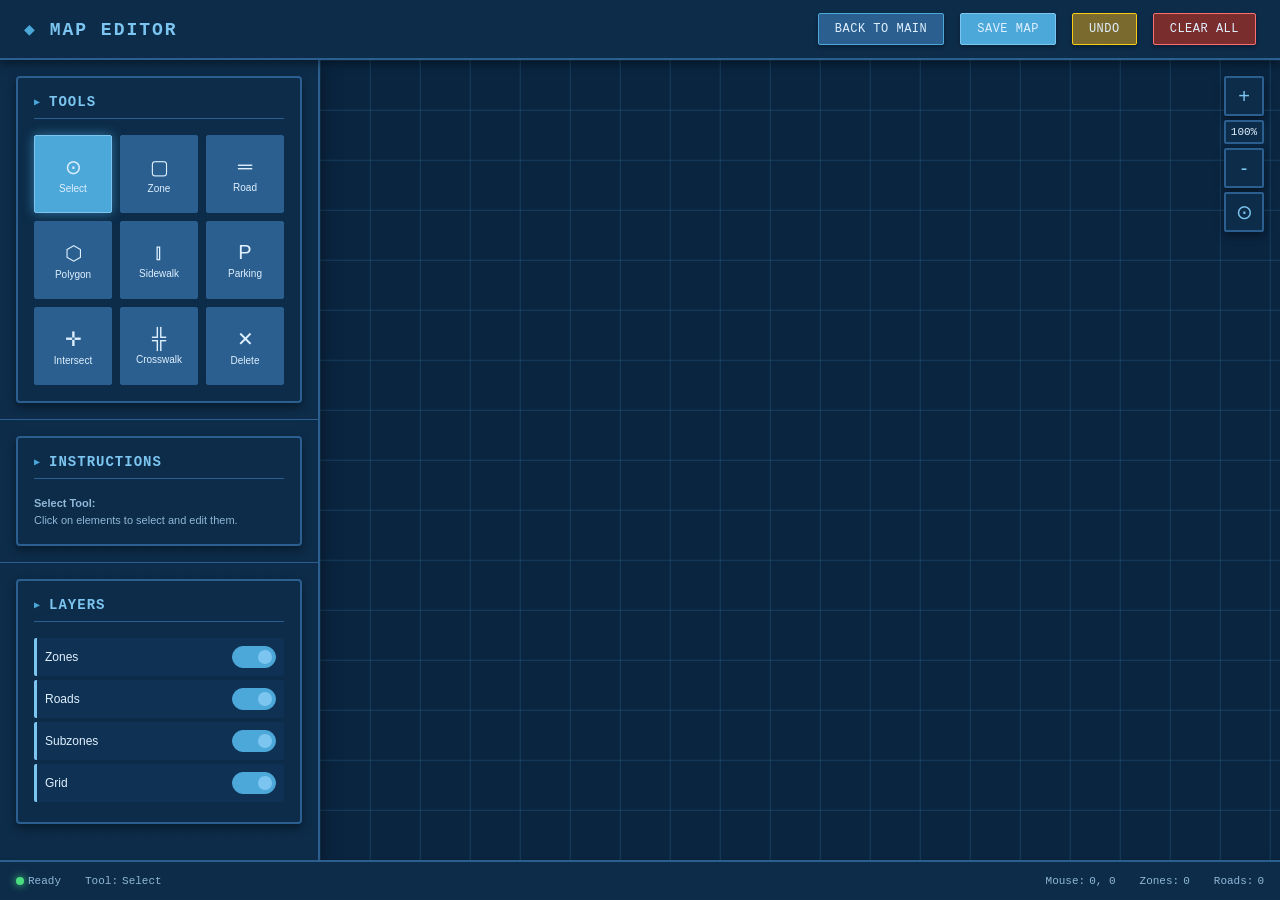
<file: templates/editor.html>
<!DOCTYPE html>
<html lang="en">
<head>
    <meta charset="UTF-8">
    <meta name="viewport" content="width=device-width, initial-scale=1.0">
    <title>Map Editor - Autonomous Taxi Simulation</title>
    <link rel="stylesheet" href="/static/css/blueprint.css">
    <link rel="stylesheet" href="/static/css/style.css">
</head>
<body class="blueprint-bg">
    <div class="app-container">
        <!-- Top Toolbar -->
        <div class="top-toolbar">
            <div class="toolbar-section">
                <div class="app-title">Map Editor</div>
            </div>
            <div class="toolbar-section">
                <button class="blueprint-btn" onclick="window.location.href='/'">Back to Main</button>
                <button class="blueprint-btn primary" onclick="saveMapEdits()">Save Map</button>
                <button class="blueprint-btn warning" onclick="undoEdit()">Undo</button>
                <button class="blueprint-btn danger" onclick="clearEdits()">Clear All</button>
            </div>
        </div>

        <!-- Main Content -->
        <div class="main-content">
            <!-- Left Sidebar - Tools -->
            <div class="sidebar">
                <!-- Tool Palette -->
                <div class="sidebar-section">
                    <div class="blueprint-panel">
                        <div class="blueprint-panel-header">
                            <div class="blueprint-panel-title">Tools</div>
                        </div>
                        <div class="tool-palette mt-md">
                            <button class="tool-btn active" data-tool="select" onclick="selectTool('select')">
                                <div class="tool-icon">⊙</div>
                                <div>Select</div>
                            </button>
                            <button class="tool-btn" data-tool="zone" onclick="selectTool('zone')">
                                <div class="tool-icon">▢</div>
                                <div>Zone</div>
                            </button>
                            <button class="tool-btn" data-tool="road" onclick="selectTool('road')">
                                <div class="tool-icon">═</div>
                                <div>Road</div>
                            </button>
                            <button class="tool-btn" data-tool="polygon" onclick="selectTool('polygon')">
                                <div class="tool-icon">⬡</div>
                                <div>Polygon</div>
                            </button>
                            <button class="tool-btn" data-tool="sidewalk" onclick="selectTool('sidewalk')">
                                <div class="tool-icon">⫿</div>
                                <div>Sidewalk</div>
                            </button>
                            <button class="tool-btn" data-tool="parking" onclick="selectTool('parking')">
                                <div class="tool-icon">P</div>
                                <div>Parking</div>
                            </button>
                            <button class="tool-btn" data-tool="intersection" onclick="selectTool('intersection')">
                                <div class="tool-icon">✛</div>
                                <div>Intersect</div>
                            </button>
                            <button class="tool-btn" data-tool="crosswalk" onclick="selectTool('crosswalk')">
                                <div class="tool-icon">╬</div>
                                <div>Crosswalk</div>
                            </button>
                            <button class="tool-btn" data-tool="delete" onclick="selectTool('delete')">
                                <div class="tool-icon">✕</div>
                                <div>Delete</div>
                            </button>
                        </div>
                    </div>
                </div>

                <!-- Zone Properties -->
                <div class="sidebar-section" id="zoneProperties" style="display: none;">
                    <div class="blueprint-panel">
                        <div class="blueprint-panel-header">
                            <div class="blueprint-panel-title">Zone Properties</div>
                        </div>
                        <div class="control-panel mt-md">
                            <div class="control-group">
                                <label class="blueprint-label">Zone Type</label>
                                <select class="blueprint-select" id="zoneType">
                                    <option value="prohibited">Prohibited</option>
                                    <option value="yard">Yard</option>
                                    <option value="urban">Urban</option>
                                    <option value="countryside">Countryside</option>
                                    <option value="highway">Highway</option>
                                </select>
                            </div>
                            <div class="control-group">
                                <label class="blueprint-label">Zone Name</label>
                                <input type="text" class="blueprint-input" id="zoneName" placeholder="Enter name...">
                            </div>
                            <button class="blueprint-btn primary" onclick="applyZoneProperties()">Apply</button>
                        </div>
                    </div>
                </div>

                <!-- Road Properties -->
                <div class="sidebar-section" id="roadProperties" style="display: none;">
                    <div class="blueprint-panel">
                        <div class="blueprint-panel-header">
                            <div class="blueprint-panel-title">Road Properties</div>
                        </div>
                        <div class="control-panel mt-md">
                            <div class="control-group">
                                <label class="blueprint-label">Road Width (px)</label>
                                <input type="number" class="blueprint-input" id="roadWidth" value="20" min="5" max="100">
                            </div>
                            <div class="control-group">
                                <label class="blueprint-label">Direction</label>
                                <select class="blueprint-select" id="roadDirection">
                                    <option value="two-way">Two-Way</option>
                                    <option value="one-way">One-Way</option>
                                </select>
                            </div>
                            <div class="control-group">
                                <label class="blueprint-label">Speed Limit (km/h)</label>
                                <input type="number" class="blueprint-input" id="speedLimit" value="50" min="10" max="120" step="10">
                            </div>
                            <button class="blueprint-btn primary" onclick="applyRoadProperties()">Apply</button>
                        </div>
                    </div>
                </div>

                <!-- Drawing Instructions -->
                <div class="sidebar-section">
                    <div class="blueprint-panel">
                        <div class="blueprint-panel-header">
                            <div class="blueprint-panel-title">Instructions</div>
                        </div>
                        <div class="mt-md" style="font-size: 11px; color: var(--blueprint-text-dim); line-height: 1.5;">
                            <p id="toolInstructions">
                                <strong>Select Tool:</strong><br>
                                Click on elements to select and edit them.
                            </p>
                        </div>
                    </div>
                </div>

                <!-- Layer Toggles -->
                <div class="sidebar-section">
                    <div class="blueprint-panel">
                        <div class="blueprint-panel-header">
                            <div class="blueprint-panel-title">Layers</div>
                        </div>
                        <ul class="layer-list mt-md">
                            <li class="layer-item active">
                                <span class="layer-name">Zones</span>
                                <label class="blueprint-toggle">
                                    <input type="checkbox" checked onchange="toggleEditorLayer('zones', this.checked)">
                                    <span class="blueprint-toggle-slider"></span>
                                </label>
                            </li>
                            <li class="layer-item active">
                                <span class="layer-name">Roads</span>
                                <label class="blueprint-toggle">
                                    <input type="checkbox" checked onchange="toggleEditorLayer('roads', this.checked)">
                                    <span class="blueprint-toggle-slider"></span>
                                </label>
                            </li>
                            <li class="layer-item active">
                                <span class="layer-name">Subzones</span>
                                <label class="blueprint-toggle">
                                    <input type="checkbox" checked onchange="toggleEditorLayer('subzones', this.checked)">
                                    <span class="blueprint-toggle-slider"></span>
                                </label>
                            </li>
                            <li class="layer-item active">
                                <span class="layer-name">Grid</span>
                                <label class="blueprint-toggle">
                                    <input type="checkbox" checked onchange="toggleEditorLayer('grid', this.checked)">
                                    <span class="blueprint-toggle-slider"></span>
                                </label>
                            </li>
                        </ul>
                    </div>
                </div>
            </div>

            <!-- Canvas Area -->
            <div class="canvas-area">
                <canvas id="editor-canvas"></canvas>

                <!-- Zoom Controls -->
                <div class="zoom-controls">
                    <button class="zoom-btn" onclick="editorZoomIn()">+</button>
                    <div class="zoom-level" id="editorZoomLevel">100%</div>
                    <button class="zoom-btn" onclick="editorZoomOut()">-</button>
                    <button class="zoom-btn" onclick="editorResetZoom()" title="Reset Zoom">⊙</button>
                </div>

                <!-- Technical Grid Overlay -->
                <div class="technical-grid"></div>
            </div>
        </div>

        <!-- Bottom Status Bar -->
        <div class="status-bar">
            <div class="status-section">
                <div class="status-item">
                    <div class="status-indicator" id="editorStatus"></div>
                    <span id="editorStatusText">Ready</span>
                </div>
                <div class="status-item">
                    <span>Tool:</span>
                    <span id="currentTool">Select</span>
                </div>
            </div>
            <div class="status-section">
                <div class="status-item">
                    <span>Mouse:</span>
                    <span id="editorMousePos">0, 0</span>
                </div>
                <div class="status-item">
                    <span>Zones:</span>
                    <span id="editorZoneCount">0</span>
                </div>
                <div class="status-item">
                    <span>Roads:</span>
                    <span id="editorRoadCount">0</span>
                </div>
            </div>
        </div>
    </div>

    <!-- Scripts -->
    <script src="https://cdn.socket.io/4.5.4/socket.io.min.js"></script>
    <script src="/static/js/map_viewer.js"></script>
    <script src="/static/js/editor.js"></script>
</body>
</html>
</file>
<file: static/css/blueprint.css>
/**
 * Blueprint/Research Style Theme
 * Technical drawing aesthetic with engineering grid patterns
 */

:root {
    /* Blueprint Color Palette */
    --blueprint-bg: #0a2540;
    --blueprint-primary: #1a4d7d;
    --blueprint-secondary: #2a5f8f;
    --blueprint-accent: #4da8da;
    --blueprint-highlight: #7cc5f0;
    --blueprint-grid: #1a3a5a;
    --blueprint-text: #e0f0ff;
    --blueprint-text-dim: #90b8d8;
    --blueprint-border: #2a5f8f;
    --blueprint-paper: #0d2d4a;

    /* Functional Colors */
    --success-color: #4ade80;
    --warning-color: #facc15;
    --danger-color: #f87171;
    --info-color: #60a5fa;

    /* Spacing */
    --spacing-xs: 4px;
    --spacing-sm: 8px;
    --spacing-md: 16px;
    --spacing-lg: 24px;
    --spacing-xl: 32px;

    /* Border Radius */
    --radius-sm: 2px;
    --radius-md: 4px;
    --radius-lg: 8px;

    /* Shadows */
    --shadow-sm: 0 2px 4px rgba(0, 0, 0, 0.3);
    --shadow-md: 0 4px 8px rgba(0, 0, 0, 0.4);
    --shadow-lg: 0 8px 16px rgba(0, 0, 0, 0.5);

    /* Typography */
    --font-mono: 'Courier New', 'Monaco', monospace;
    --font-sans: 'Arial', 'Helvetica', sans-serif;
}

/* Blueprint Grid Background */
.blueprint-bg {
    background-color: var(--blueprint-bg);
    background-image:
        linear-gradient(var(--blueprint-grid) 1px, transparent 1px),
        linear-gradient(90deg, var(--blueprint-grid) 1px, transparent 1px),
        linear-gradient(var(--blueprint-primary) 1px, transparent 1px),
        linear-gradient(90deg, var(--blueprint-primary) 1px, transparent 1px);
    background-size:
        20px 20px,
        20px 20px,
        100px 100px,
        100px 100px;
    background-position:
        -1px -1px,
        -1px -1px,
        -1px -1px,
        -1px -1px;
}

/* Panel Styles */
.blueprint-panel {
    background-color: rgba(13, 45, 74, 0.95);
    border: 2px solid var(--blueprint-border);
    border-radius: var(--radius-md);
    box-shadow: var(--shadow-md);
    color: var(--blueprint-text);
    padding: var(--spacing-md);
    backdrop-filter: blur(8px);
}

.blueprint-panel-header {
    font-family: var(--font-mono);
    font-size: 14px;
    font-weight: bold;
    text-transform: uppercase;
    letter-spacing: 1px;
    color: var(--blueprint-highlight);
    margin-bottom: var(--spacing-md);
    padding-bottom: var(--spacing-sm);
    border-bottom: 1px solid var(--blueprint-border);
    display: flex;
    align-items: center;
    justify-content: space-between;
}

.blueprint-panel-title {
    display: flex;
    align-items: center;
    gap: var(--spacing-sm);
}

.blueprint-panel-title::before {
    content: '▶';
    color: var(--blueprint-accent);
    font-size: 10px;
}

/* Button Styles */
.blueprint-btn {
    background-color: var(--blueprint-secondary);
    border: 1px solid var(--blueprint-accent);
    border-radius: var(--radius-sm);
    color: var(--blueprint-text);
    font-family: var(--font-mono);
    font-size: 12px;
    padding: var(--spacing-sm) var(--spacing-md);
    cursor: pointer;
    transition: all 0.2s ease;
    text-transform: uppercase;
    letter-spacing: 0.5px;
    box-shadow: var(--shadow-sm);
}

.blueprint-btn:hover {
    background-color: var(--blueprint-accent);
    border-color: var(--blueprint-highlight);
    box-shadow: 0 0 12px rgba(77, 168, 218, 0.4);
    transform: translateY(-1px);
}

.blueprint-btn:active {
    transform: translateY(0);
    box-shadow: var(--shadow-sm);
}

.blueprint-btn.primary {
    background-color: var(--blueprint-accent);
    border-color: var(--blueprint-highlight);
}

.blueprint-btn.success {
    background-color: #2d7a4f;
    border-color: var(--success-color);
}

.blueprint-btn.danger {
    background-color: #7a2d2d;
    border-color: var(--danger-color);
}

.blueprint-btn.warning {
    background-color: #7a6a2d;
    border-color: var(--warning-color);
}

.blueprint-btn:disabled {
    opacity: 0.5;
    cursor: not-allowed;
}

/* Input Styles */
.blueprint-input,
.blueprint-select {
    background-color: rgba(26, 77, 125, 0.3);
    border: 1px solid var(--blueprint-border);
    border-radius: var(--radius-sm);
    color: var(--blueprint-text);
    font-family: var(--font-mono);
    font-size: 12px;
    padding: var(--spacing-sm);
    width: 100%;
    transition: all 0.2s ease;
}

.blueprint-input:focus,
.blueprint-select:focus {
    outline: none;
    border-color: var(--blueprint-accent);
    box-shadow: 0 0 8px rgba(77, 168, 218, 0.3);
    background-color: rgba(26, 77, 125, 0.5);
}

/* Slider Styles */
.blueprint-slider {
    -webkit-appearance: none;
    appearance: none;
    width: 100%;
    height: 4px;
    background: linear-gradient(to right, var(--blueprint-border), var(--blueprint-accent));
    border-radius: 2px;
    outline: none;
}

.blueprint-slider::-webkit-slider-thumb {
    -webkit-appearance: none;
    appearance: none;
    width: 16px;
    height: 16px;
    background-color: var(--blueprint-highlight);
    border: 2px solid var(--blueprint-accent);
    border-radius: 50%;
    cursor: pointer;
    box-shadow: 0 0 8px rgba(77, 168, 218, 0.5);
}

.blueprint-slider::-moz-range-thumb {
    width: 16px;
    height: 16px;
    background-color: var(--blueprint-highlight);
    border: 2px solid var(--blueprint-accent);
    border-radius: 50%;
    cursor: pointer;
    box-shadow: 0 0 8px rgba(77, 168, 218, 0.5);
}

/* Label Styles */
.blueprint-label {
    font-family: var(--font-mono);
    font-size: 11px;
    color: var(--blueprint-text-dim);
    text-transform: uppercase;
    letter-spacing: 0.5px;
    margin-bottom: var(--spacing-xs);
    display: block;
}

/* Stats Display */
.blueprint-stat {
    display: flex;
    justify-content: space-between;
    align-items: center;
    padding: var(--spacing-sm);
    margin-bottom: var(--spacing-xs);
    background-color: rgba(26, 77, 125, 0.2);
    border-left: 3px solid var(--blueprint-accent);
    font-family: var(--font-mono);
    font-size: 12px;
}

.blueprint-stat-label {
    color: var(--blueprint-text-dim);
}

.blueprint-stat-value {
    color: var(--blueprint-highlight);
    font-weight: bold;
}

/* Toggle Switch */
.blueprint-toggle {
    position: relative;
    display: inline-block;
    width: 44px;
    height: 22px;
}

.blueprint-toggle input {
    opacity: 0;
    width: 0;
    height: 0;
}

.blueprint-toggle-slider {
    position: absolute;
    cursor: pointer;
    top: 0;
    left: 0;
    right: 0;
    bottom: 0;
    background-color: var(--blueprint-border);
    transition: 0.3s;
    border-radius: 11px;
    border: 1px solid var(--blueprint-accent);
}

.blueprint-toggle-slider:before {
    position: absolute;
    content: "";
    height: 14px;
    width: 14px;
    left: 3px;
    bottom: 3px;
    background-color: var(--blueprint-text-dim);
    transition: 0.3s;
    border-radius: 50%;
}

.blueprint-toggle input:checked + .blueprint-toggle-slider {
    background-color: var(--blueprint-accent);
}

.blueprint-toggle input:checked + .blueprint-toggle-slider:before {
    transform: translateX(22px);
    background-color: var(--blueprint-highlight);
}

/* Divider */
.blueprint-divider {
    height: 1px;
    background: linear-gradient(to right, transparent, var(--blueprint-border), transparent);
    margin: var(--spacing-md) 0;
}

/* Tooltip */
.blueprint-tooltip {
    position: relative;
    display: inline-block;
}

.blueprint-tooltip .blueprint-tooltip-text {
    visibility: hidden;
    background-color: rgba(13, 45, 74, 0.95);
    color: var(--blueprint-text);
    text-align: center;
    border: 1px solid var(--blueprint-accent);
    border-radius: var(--radius-sm);
    padding: var(--spacing-xs) var(--spacing-sm);
    position: absolute;
    z-index: 1000;
    bottom: 125%;
    left: 50%;
    transform: translateX(-50%);
    font-family: var(--font-mono);
    font-size: 10px;
    white-space: nowrap;
    opacity: 0;
    transition: opacity 0.2s;
}

.blueprint-tooltip:hover .blueprint-tooltip-text {
    visibility: visible;
    opacity: 1;
}

/* Loading Spinner */
.blueprint-spinner {
    border: 3px solid var(--blueprint-border);
    border-top: 3px solid var(--blueprint-accent);
    border-radius: 50%;
    width: 40px;
    height: 40px;
    animation: spin 1s linear infinite;
}

@keyframes spin {
    0% { transform: rotate(0deg); }
    100% { transform: rotate(360deg); }
}

/* Technical Grid Overlay */
.technical-grid {
    pointer-events: none;
    position: absolute;
    top: 0;
    left: 0;
    right: 0;
    bottom: 0;
    background-image:
        linear-gradient(rgba(77, 168, 218, 0.1) 1px, transparent 1px),
        linear-gradient(90deg, rgba(77, 168, 218, 0.1) 1px, transparent 1px);
    background-size: 50px 50px;
}

/* Scrollbar Styling */
::-webkit-scrollbar {
    width: 8px;
    height: 8px;
}

::-webkit-scrollbar-track {
    background: var(--blueprint-primary);
}

::-webkit-scrollbar-thumb {
    background: var(--blueprint-accent);
    border-radius: 4px;
}

::-webkit-scrollbar-thumb:hover {
    background: var(--blueprint-highlight);
}

/* Animations */
@keyframes blueprint-pulse {
    0%, 100% {
        opacity: 1;
    }
    50% {
        opacity: 0.5;
    }
}

.blueprint-pulse {
    animation: blueprint-pulse 2s ease-in-out infinite;
}

@keyframes blueprint-glow {
    0%, 100% {
        box-shadow: 0 0 5px rgba(77, 168, 218, 0.5);
    }
    50% {
        box-shadow: 0 0 20px rgba(77, 168, 218, 0.8);
    }
}

.blueprint-glow {
    animation: blueprint-glow 2s ease-in-out infinite;
}
</file>
<file: static/css/style.css>
/**
 * Main stylesheet for autonomous taxi simulation
 * Handles layout, structure, and component positioning
 */

/* Reset and Base Styles */
* {
    margin: 0;
    padding: 0;
    box-sizing: border-box;
}

html, body {
    width: 100%;
    height: 100%;
    overflow: hidden;
    font-family: var(--font-sans);
}

body {
    background-color: var(--blueprint-bg);
    color: var(--blueprint-text);
}

/* Main Application Layout */
.app-container {
    display: flex;
    flex-direction: column;
    width: 100%;
    height: 100vh;
}

/* Top Toolbar */
.top-toolbar {
    height: 60px;
    background-color: rgba(13, 45, 74, 0.95);
    border-bottom: 2px solid var(--blueprint-border);
    display: flex;
    align-items: center;
    justify-content: space-between;
    padding: 0 var(--spacing-lg);
    box-shadow: var(--shadow-md);
    z-index: 100;
}

.toolbar-section {
    display: flex;
    align-items: center;
    gap: var(--spacing-md);
}

.app-title {
    font-family: var(--font-mono);
    font-size: 18px;
    font-weight: bold;
    color: var(--blueprint-highlight);
    text-transform: uppercase;
    letter-spacing: 2px;
}

.app-title::before {
    content: '◆ ';
    color: var(--blueprint-accent);
}

/* Main Content Area */
.main-content {
    display: flex;
    flex: 1;
    overflow: hidden;
}

/* Sidebar */
.sidebar {
    width: 320px;
    background-color: rgba(13, 45, 74, 0.95);
    border-right: 2px solid var(--blueprint-border);
    display: flex;
    flex-direction: column;
    overflow-y: auto;
    box-shadow: var(--shadow-lg);
    z-index: 50;
}

.sidebar.right {
    border-right: none;
    border-left: 2px solid var(--blueprint-border);
}

.sidebar-section {
    padding: var(--spacing-md);
    border-bottom: 1px solid var(--blueprint-border);
}

.sidebar-section:last-child {
    border-bottom: none;
}

/* Canvas Area */
.canvas-area {
    flex: 1;
    position: relative;
    overflow: hidden;
}

#map-canvas {
    width: 100%;
    height: 100%;
    cursor: grab;
    image-rendering: pixelated;
}

#map-canvas:active {
    cursor: grabbing;
}

/* Bottom Status Bar */
.status-bar {
    height: 40px;
    background-color: rgba(13, 45, 74, 0.95);
    border-top: 2px solid var(--blueprint-border);
    display: flex;
    align-items: center;
    justify-content: space-between;
    padding: 0 var(--spacing-md);
    font-family: var(--font-mono);
    font-size: 11px;
    color: var(--blueprint-text-dim);
    box-shadow: var(--shadow-md);
    z-index: 100;
}

.status-section {
    display: flex;
    align-items: center;
    gap: var(--spacing-lg);
}

.status-item {
    display: flex;
    align-items: center;
    gap: var(--spacing-xs);
}

.status-indicator {
    width: 8px;
    height: 8px;
    border-radius: 50%;
    background-color: var(--success-color);
    box-shadow: 0 0 8px var(--success-color);
}

.status-indicator.warning {
    background-color: var(--warning-color);
    box-shadow: 0 0 8px var(--warning-color);
}

.status-indicator.error {
    background-color: var(--danger-color);
    box-shadow: 0 0 8px var(--danger-color);
}

/* Control Panel */
.control-panel {
    margin-bottom: var(--spacing-md);
}

.control-group {
    margin-bottom: var(--spacing-md);
}

.control-group:last-child {
    margin-bottom: 0;
}

.control-row {
    display: flex;
    align-items: center;
    gap: var(--spacing-sm);
    margin-bottom: var(--spacing-sm);
}

.control-row:last-child {
    margin-bottom: 0;
}

.slider-container {
    flex: 1;
    display: flex;
    flex-direction: column;
    gap: var(--spacing-xs);
}

.slider-labels {
    display: flex;
    justify-content: space-between;
    font-size: 10px;
    color: var(--blueprint-text-dim);
}

.slider-value {
    color: var(--blueprint-highlight);
    font-weight: bold;
    min-width: 50px;
    text-align: right;
}

/* Button Groups */
.button-group {
    display: flex;
    gap: var(--spacing-sm);
}

.button-group .blueprint-btn {
    flex: 1;
}

/* Tool Palette */
.tool-palette {
    display: grid;
    grid-template-columns: repeat(3, 1fr);
    gap: var(--spacing-sm);
}

.tool-btn {
    aspect-ratio: 1;
    display: flex;
    flex-direction: column;
    align-items: center;
    justify-content: center;
    gap: var(--spacing-xs);
    background-color: var(--blueprint-secondary);
    border: 1px solid var(--blueprint-border);
    border-radius: var(--radius-sm);
    color: var(--blueprint-text);
    font-size: 10px;
    cursor: pointer;
    transition: all 0.2s ease;
}

.tool-btn:hover {
    background-color: var(--blueprint-accent);
    border-color: var(--blueprint-highlight);
    box-shadow: 0 0 12px rgba(77, 168, 218, 0.4);
}

.tool-btn.active {
    background-color: var(--blueprint-accent);
    border-color: var(--blueprint-highlight);
    box-shadow: 0 0 12px rgba(77, 168, 218, 0.6);
}

.tool-icon {
    font-size: 20px;
}

/* Floating Panels */
.floating-panel {
    position: absolute;
    min-width: 250px;
    max-width: 400px;
    background-color: rgba(13, 45, 74, 0.98);
    border: 2px solid var(--blueprint-border);
    border-radius: var(--radius-md);
    box-shadow: var(--shadow-lg);
    z-index: 200;
}

.floating-panel-header {
    padding: var(--spacing-sm) var(--spacing-md);
    background-color: var(--blueprint-secondary);
    border-bottom: 1px solid var(--blueprint-border);
    display: flex;
    align-items: center;
    justify-content: space-between;
    cursor: move;
    user-select: none;
}

.floating-panel-title {
    font-family: var(--font-mono);
    font-size: 12px;
    font-weight: bold;
    color: var(--blueprint-highlight);
    text-transform: uppercase;
}

.floating-panel-controls {
    display: flex;
    gap: var(--spacing-xs);
}

.panel-control-btn {
    width: 20px;
    height: 20px;
    display: flex;
    align-items: center;
    justify-content: center;
    background-color: transparent;
    border: 1px solid var(--blueprint-border);
    border-radius: var(--radius-sm);
    color: var(--blueprint-text);
    font-size: 10px;
    cursor: pointer;
    transition: all 0.2s ease;
}

.panel-control-btn:hover {
    background-color: var(--blueprint-accent);
    border-color: var(--blueprint-highlight);
}

.floating-panel-content {
    padding: var(--spacing-md);
    max-height: 500px;
    overflow-y: auto;
}

.floating-panel.collapsed .floating-panel-content {
    display: none;
}

/* Map Info Display */
.info-grid {
    display: grid;
    grid-template-columns: repeat(2, 1fr);
    gap: var(--spacing-sm);
}

.info-card {
    background-color: rgba(26, 77, 125, 0.2);
    border: 1px solid var(--blueprint-border);
    border-radius: var(--radius-sm);
    padding: var(--spacing-sm);
    text-align: center;
}

.info-card-label {
    font-size: 10px;
    color: var(--blueprint-text-dim);
    text-transform: uppercase;
    margin-bottom: var(--spacing-xs);
}

.info-card-value {
    font-family: var(--font-mono);
    font-size: 18px;
    color: var(--blueprint-highlight);
    font-weight: bold;
}

/* Layer Toggle List */
.layer-list {
    list-style: none;
}

.layer-item {
    display: flex;
    align-items: center;
    justify-content: space-between;
    padding: var(--spacing-sm);
    margin-bottom: var(--spacing-xs);
    background-color: rgba(26, 77, 125, 0.2);
    border-left: 3px solid transparent;
    border-radius: var(--radius-sm);
    transition: all 0.2s ease;
}

.layer-item:hover {
    background-color: rgba(26, 77, 125, 0.4);
    border-left-color: var(--blueprint-accent);
}

.layer-item.active {
    border-left-color: var(--blueprint-highlight);
}

.layer-name {
    font-size: 12px;
    color: var(--blueprint-text);
}

/* Dropdown Menu */
.dropdown {
    position: relative;
    display: inline-block;
}

.dropdown-content {
    display: none;
    position: absolute;
    top: 100%;
    left: 0;
    min-width: 180px;
    background-color: rgba(13, 45, 74, 0.98);
    border: 1px solid var(--blueprint-border);
    border-radius: var(--radius-sm);
    box-shadow: var(--shadow-lg);
    z-index: 1000;
    margin-top: var(--spacing-xs);
}

.dropdown.active .dropdown-content {
    display: block;
}

.dropdown-item {
    padding: var(--spacing-sm) var(--spacing-md);
    font-size: 12px;
    color: var(--blueprint-text);
    cursor: pointer;
    transition: all 0.2s ease;
    border-bottom: 1px solid var(--blueprint-border);
}

.dropdown-item:last-child {
    border-bottom: none;
}

.dropdown-item:hover {
    background-color: var(--blueprint-accent);
    color: var(--blueprint-highlight);
}

/* Modal */
.modal-overlay {
    display: none;
    position: fixed;
    top: 0;
    left: 0;
    width: 100%;
    height: 100%;
    background-color: rgba(0, 0, 0, 0.7);
    z-index: 500;
    align-items: center;
    justify-content: center;
}

.modal-overlay.active {
    display: flex;
}

.modal-content {
    width: 90%;
    max-width: 600px;
    max-height: 80vh;
    background-color: var(--blueprint-paper);
    border: 2px solid var(--blueprint-border);
    border-radius: var(--radius-lg);
    box-shadow: var(--shadow-lg);
    overflow: hidden;
}

.modal-header {
    padding: var(--spacing-md) var(--spacing-lg);
    background-color: var(--blueprint-secondary);
    border-bottom: 1px solid var(--blueprint-border);
}

.modal-title {
    font-family: var(--font-mono);
    font-size: 16px;
    font-weight: bold;
    color: var(--blueprint-highlight);
    text-transform: uppercase;
}

.modal-body {
    padding: var(--spacing-lg);
    overflow-y: auto;
    max-height: calc(80vh - 140px);
}

.modal-footer {
    padding: var(--spacing-md) var(--spacing-lg);
    background-color: var(--blueprint-secondary);
    border-top: 1px solid var(--blueprint-border);
    display: flex;
    justify-content: flex-end;
    gap: var(--spacing-sm);
}

/* Zoom Controls */
.zoom-controls {
    position: absolute;
    top: var(--spacing-md);
    right: var(--spacing-md);
    display: flex;
    flex-direction: column;
    gap: var(--spacing-xs);
    z-index: 150;
}

.zoom-btn {
    width: 40px;
    height: 40px;
    background-color: rgba(13, 45, 74, 0.95);
    border: 2px solid var(--blueprint-border);
    border-radius: var(--radius-sm);
    color: var(--blueprint-highlight);
    font-size: 20px;
    display: flex;
    align-items: center;
    justify-content: center;
    cursor: pointer;
    transition: all 0.2s ease;
    box-shadow: var(--shadow-md);
}

.zoom-btn:hover {
    background-color: var(--blueprint-accent);
    border-color: var(--blueprint-highlight);
    box-shadow: 0 0 12px rgba(77, 168, 218, 0.4);
}

.zoom-level {
    padding: var(--spacing-xs);
    background-color: rgba(13, 45, 74, 0.95);
    border: 2px solid var(--blueprint-border);
    border-radius: var(--radius-sm);
    text-align: center;
    font-family: var(--font-mono);
    font-size: 11px;
    color: var(--blueprint-text);
}

/* Utility Classes */
.hidden {
    display: none !important;
}

.disabled {
    opacity: 0.5;
    pointer-events: none;
}

.text-center {
    text-align: center;
}

.text-right {
    text-align: right;
}

.mb-sm {
    margin-bottom: var(--spacing-sm);
}

.mb-md {
    margin-bottom: var(--spacing-md);
}

.mb-lg {
    margin-bottom: var(--spacing-lg);
}

.mt-sm {
    margin-top: var(--spacing-sm);
}

.mt-md {
    margin-top: var(--spacing-md);
}

.mt-lg {
    margin-top: var(--spacing-lg);
}

/* Responsive Design */
@media (max-width: 1200px) {
    .sidebar {
        width: 280px;
    }
}

@media (max-width: 768px) {
    .sidebar {
        width: 100%;
        max-width: 320px;
        position: absolute;
        left: -320px;
        transition: left 0.3s ease;
        z-index: 300;
    }

    .sidebar.open {
        left: 0;
    }

    .app-title {
        font-size: 14px;
    }

    .top-toolbar {
        height: 50px;
        padding: 0 var(--spacing-md);
    }
}
</file>
